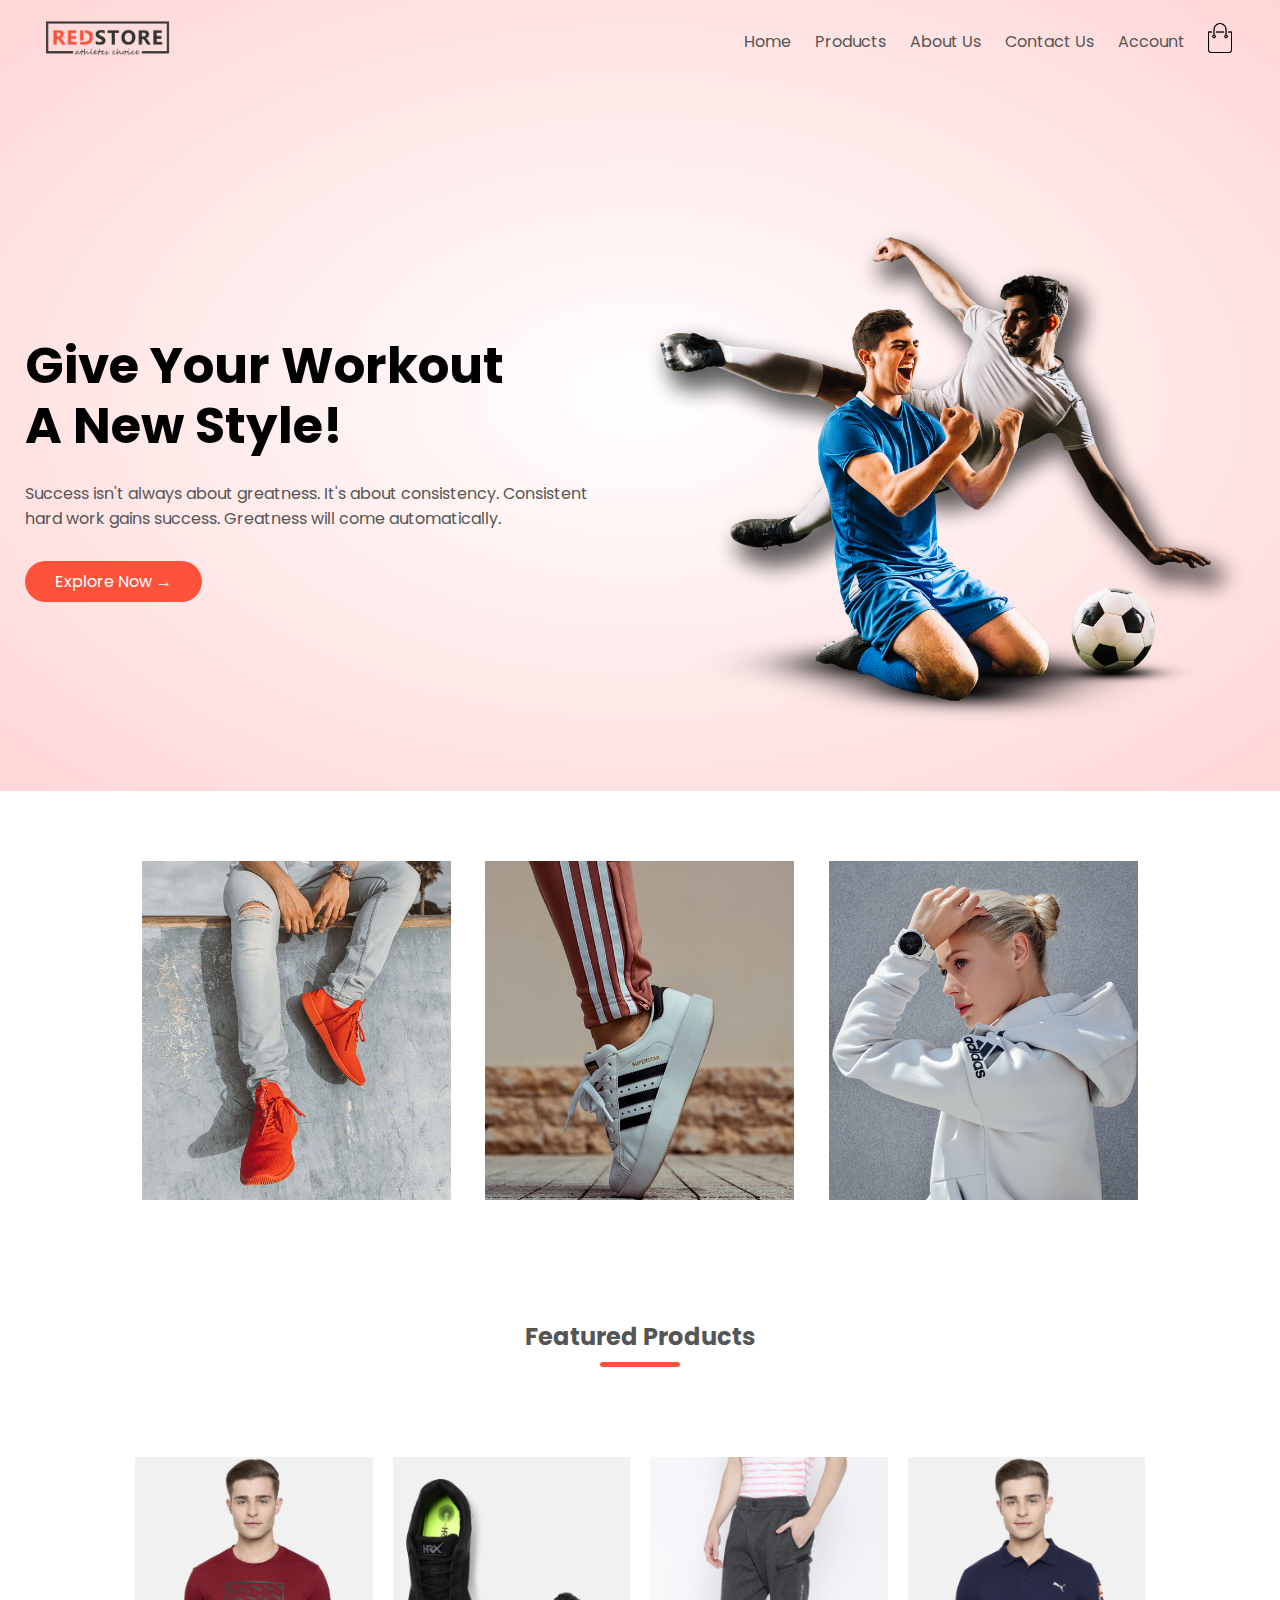
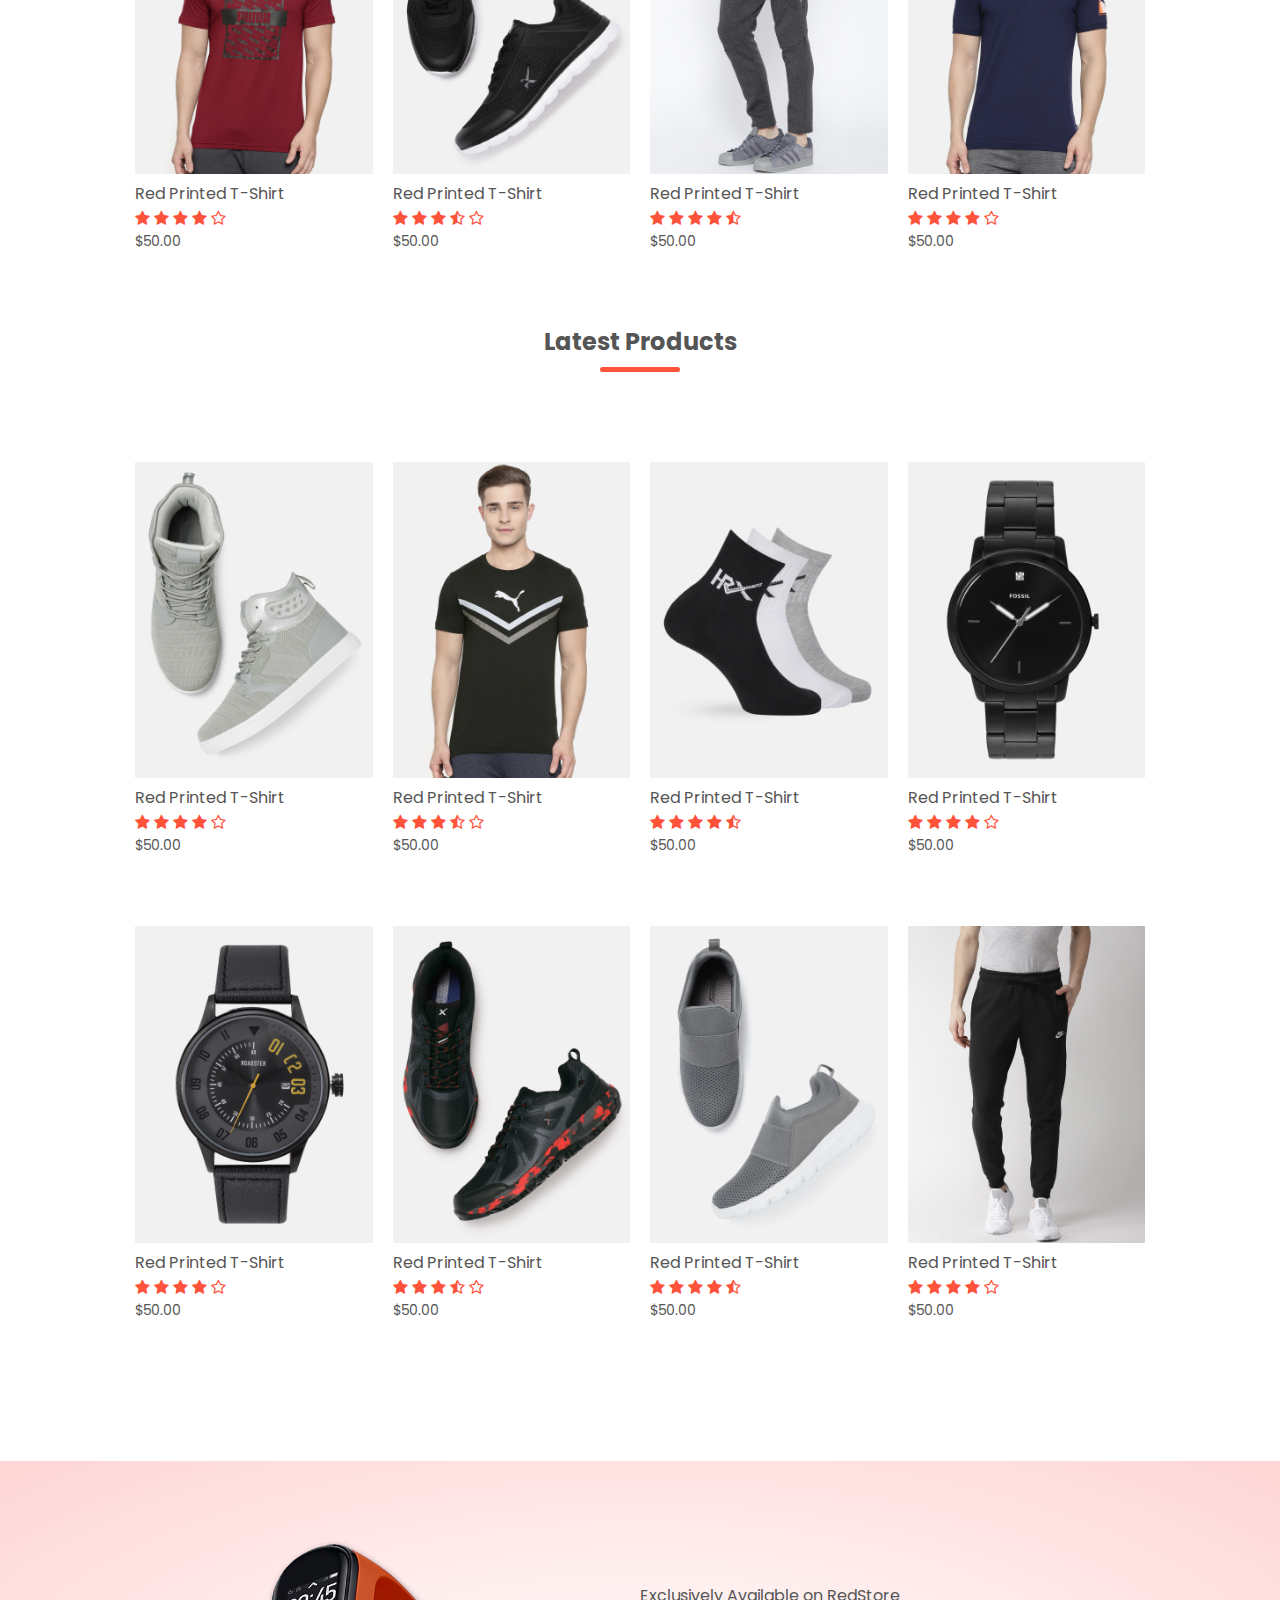
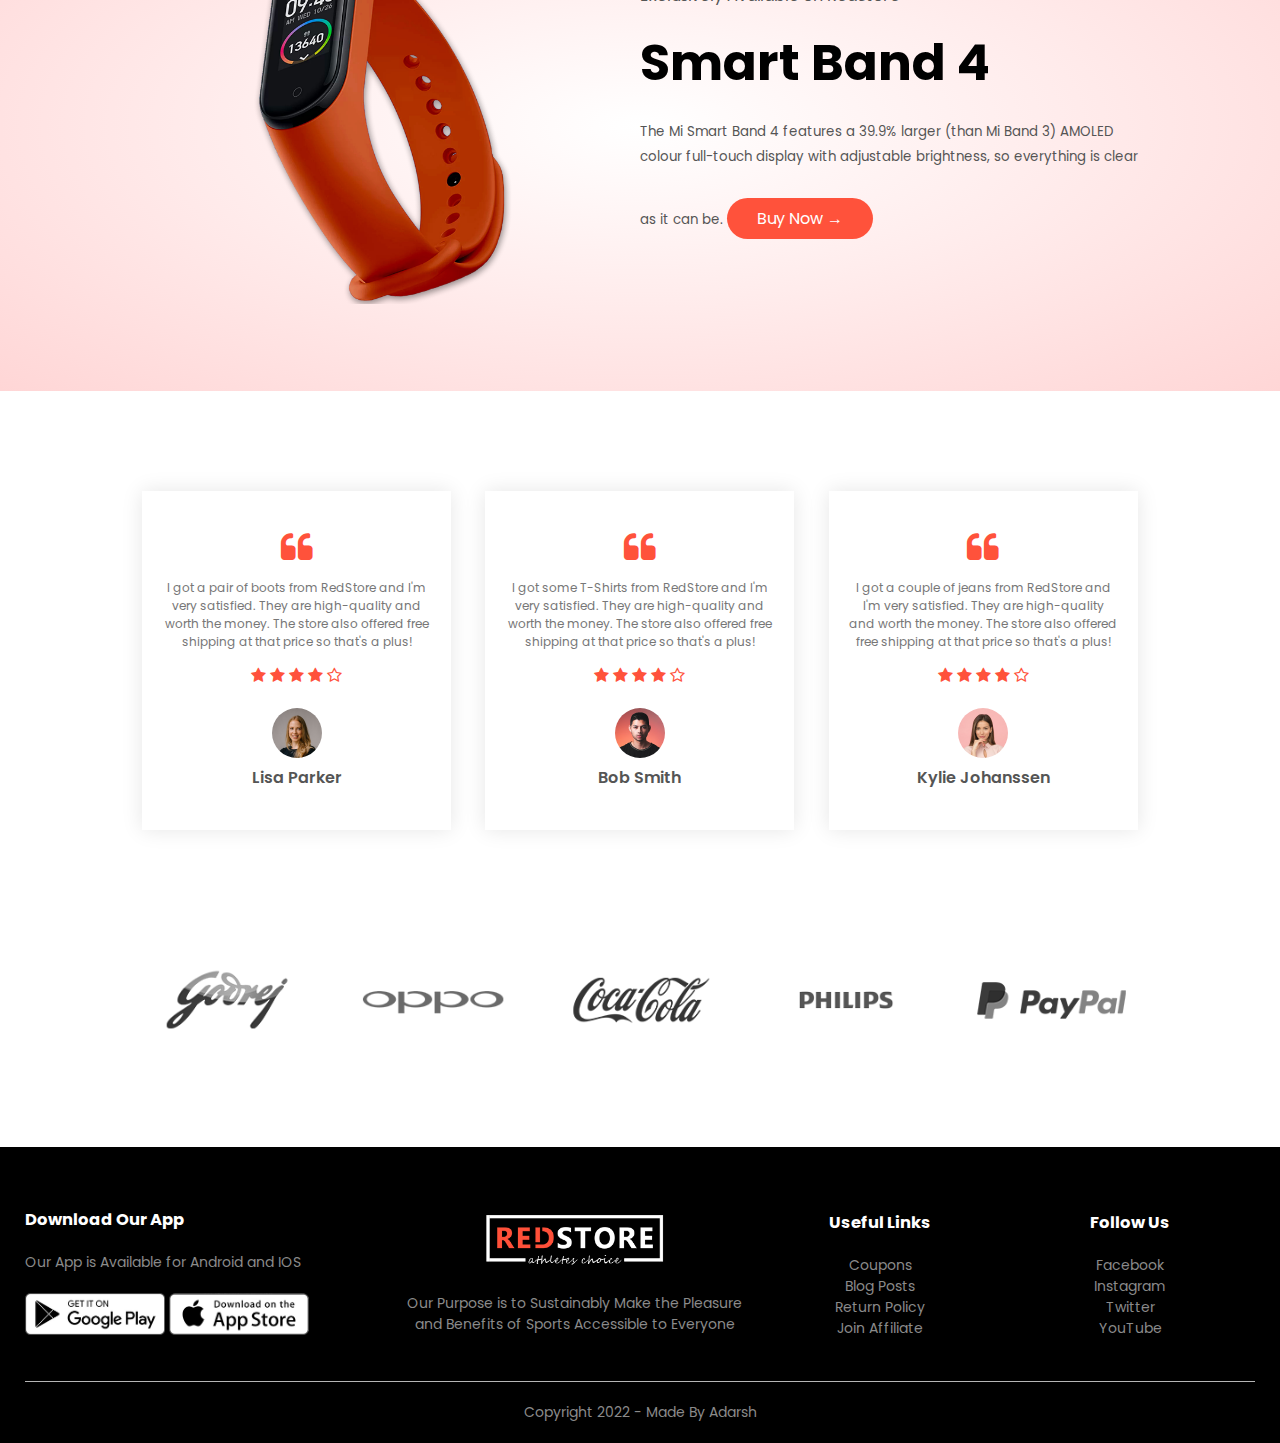
<file: index.html>
<!DOCTYPE html>
<html lang="en">

<head>
    <meta charset="UTF-8">
    <meta http-equiv="X-UA-Compatible" content="IE=edge">
    <meta name="viewport" content="width=device-width, initial-scale=1.0">
    <title>E-Commerce Website</title>
    <link rel="stylesheet" href="style.css">
    <link rel="stylesheet" href="https://fonts.googleapis.com/css2?family=Poppins:wght@300;400;500;600;700&display=swap">
    <link rel="stylesheet" href="https://stackpath.bootstrapcdn.com/font-awesome/4.7.0/css/font-awesome.min.css">
</head>

<body>
    <div class="header">
        <div class="container">
            <div class="navbar">
                <div class="logo">
                    <a href="index.html"><img src="images/logo.png" width="125px"></a>
                </div>
                <nav>
                    <ul id="MenuItems">
                        <li><a href="index.html">Home</a></li>
                        <li><a href="products.html">Products</a></li>
                        <li><a href="">About Us</a></li>
                        <li><a href="">Contact Us</a></li>
                        <li><a href="account.html">Account</a></li>
                    </ul>
                </nav>
                <a href="cart.html"><img src="images/cart.png" width="30px" height="30px"></a>
                <img src="images/menu.png" class="menu-icon" onclick="menutoggle()">
            </div>

            <div class="row">
                <div class="col-2">
                    <h1>Give Your Workout<br>A New Style!</h1>
                    <p>Success isn't always about greatness. It's about consistency. Consistent<br>hard work gains success. Greatness will come automatically.</p>
                    <a href="" class="btn">Explore Now &#8594;</a>
                </div>
                <div class="col-2">
                    <img src="images/image1.png">
                </div>
            </div>
        </div>
    </div>

    <div class="categories">
        <div class="small-container">
            <div class="row">
                <div class="col-3">
                    <img src="images/category-1.jpg">
                </div>
                <div class="col-3">
                    <img src="images/category-2.jpg">
                </div>
                <div class="col-3">
                    <img src="images/category-3.jpg">
                </div>
            </div>
        </div>
    </div>

    <div class="small-container">
        <h2 class="title">Featured Products</h2>
        <div class="row">
            <div class="col-4">
                <a href="product-details.html"><img src="images/product-1.jpg"></a>
                <a href="product-details.html">
                    <h4>Red Printed T-Shirt</h4>
                </a>
                <div class="rating">
                    <i class="fa fa-star"></i>
                    <i class="fa fa-star"></i>
                    <i class="fa fa-star"></i>
                    <i class="fa fa-star"></i>
                    <i class="fa fa-star-o"></i>
                </div>
                <p>$50.00</p>
            </div>

            <div class="col-4">
                <img src="images/product-2.jpg">
                <h4>Red Printed T-Shirt</h4>
                <div class="rating">
                    <i class="fa fa-star"></i>
                    <i class="fa fa-star"></i>
                    <i class="fa fa-star"></i>
                    <i class="fa fa-star-half-o"></i>
                    <i class="fa fa-star-o"></i>
                </div>
                <p>$50.00</p>
            </div>

            <div class="col-4">
                <img src="images/product-3.jpg">
                <h4>Red Printed T-Shirt</h4>
                <div class="rating">
                    <i class="fa fa-star"></i>
                    <i class="fa fa-star"></i>
                    <i class="fa fa-star"></i>
                    <i class="fa fa-star"></i>
                    <i class="fa fa-star-half-o"></i>
                </div>
                <p>$50.00</p>
            </div>

            <div class="col-4">
                <img src="images/product-4.jpg">
                <h4>Red Printed T-Shirt</h4>
                <div class="rating">
                    <i class="fa fa-star"></i>
                    <i class="fa fa-star"></i>
                    <i class="fa fa-star"></i>
                    <i class="fa fa-star"></i>
                    <i class="fa fa-star-o"></i>
                </div>
                <p>$50.00</p>
            </div>
        </div>

        <h2 class="title">Latest Products</h2>
        <div class="row">
            <div class="col-4">
                <img src="images/product-5.jpg">
                <h4>Red Printed T-Shirt</h4>
                <div class="rating">
                    <i class="fa fa-star"></i>
                    <i class="fa fa-star"></i>
                    <i class="fa fa-star"></i>
                    <i class="fa fa-star"></i>
                    <i class="fa fa-star-o"></i>
                </div>
                <p>$50.00</p>
            </div>

            <div class="col-4">
                <img src="images/product-6.jpg">
                <h4>Red Printed T-Shirt</h4>
                <div class="rating">
                    <i class="fa fa-star"></i>
                    <i class="fa fa-star"></i>
                    <i class="fa fa-star"></i>
                    <i class="fa fa-star-half-o"></i>
                    <i class="fa fa-star-o"></i>
                </div>
                <p>$50.00</p>
            </div>

            <div class="col-4">
                <img src="images/product-7.jpg">
                <h4>Red Printed T-Shirt</h4>
                <div class="rating">
                    <i class="fa fa-star"></i>
                    <i class="fa fa-star"></i>
                    <i class="fa fa-star"></i>
                    <i class="fa fa-star"></i>
                    <i class="fa fa-star-half-o"></i>
                </div>
                <p>$50.00</p>
            </div>

            <div class="col-4">
                <img src="images/product-8.jpg">
                <h4>Red Printed T-Shirt</h4>
                <div class="rating">
                    <i class="fa fa-star"></i>
                    <i class="fa fa-star"></i>
                    <i class="fa fa-star"></i>
                    <i class="fa fa-star"></i>
                    <i class="fa fa-star-o"></i>
                </div>
                <p>$50.00</p>
            </div>
        </div>

        <div class="row">
            <div class="col-4">
                <img src="images/product-9.jpg">
                <h4>Red Printed T-Shirt</h4>
                <div class="rating">
                    <i class="fa fa-star"></i>
                    <i class="fa fa-star"></i>
                    <i class="fa fa-star"></i>
                    <i class="fa fa-star"></i>
                    <i class="fa fa-star-o"></i>
                </div>
                <p>$50.00</p>
            </div>

            <div class="col-4">
                <img src="images/product-10.jpg">
                <h4>Red Printed T-Shirt</h4>
                <div class="rating">
                    <i class="fa fa-star"></i>
                    <i class="fa fa-star"></i>
                    <i class="fa fa-star"></i>
                    <i class="fa fa-star-half-o"></i>
                    <i class="fa fa-star-o"></i>
                </div>
                <p>$50.00</p>
            </div>

            <div class="col-4">
                <img src="images/product-11.jpg">
                <h4>Red Printed T-Shirt</h4>
                <div class="rating">
                    <i class="fa fa-star"></i>
                    <i class="fa fa-star"></i>
                    <i class="fa fa-star"></i>
                    <i class="fa fa-star"></i>
                    <i class="fa fa-star-half-o"></i>
                </div>
                <p>$50.00</p>
            </div>
            <div class="col-4">
                <img src="images/product-12.jpg">
                <h4>Red Printed T-Shirt</h4>
                <div class="rating">
                    <i class="fa fa-star"></i>
                    <i class="fa fa-star"></i>
                    <i class="fa fa-star"></i>
                    <i class="fa fa-star"></i>
                    <i class="fa fa-star-o"></i>
                </div>
                <p>$50.00</p>
            </div>
        </div>
    </div>

    <div class="offer">
        <div class="small-container">
            <div class="row">
                <div class="col-2">
                    <img src="images/exclusive.png" class="offer-img">
                </div>
                <div class="col-2">
                    <p>Exclusively Available on RedStore</p>
                    <h1>Smart Band 4</h1>
                    <small>The Mi Smart Band 4 features a 39.9% larger (than Mi Band 3) AMOLED colour full-touch display with adjustable brightness, so everything is clear as it can be.</small>
                    <a href="" class="btn">Buy Now &#8594;</a>
                </div>
            </div>
        </div>
    </div>

    <div class="testimonial">
        <div class="small-container">
            <div class="row">
                <div class="col-3">
                    <i class="fa fa-quote-left"></i>
                    <p>I got a pair of boots from RedStore and I'm very satisfied. They are high-quality and worth the money. The store also offered free shipping at that price so that's a plus!</p>
                    <div class="rating">
                        <i class="fa fa-star"></i>
                        <i class="fa fa-star"></i>
                        <i class="fa fa-star"></i>
                        <i class="fa fa-star"></i>
                        <i class="fa fa-star-o"></i>
                    </div>
                    <img src="images/user-1.png">
                    <h3>Lisa Parker</h3>
                </div>

                <div class="col-3">
                    <i class="fa fa-quote-left"></i>
                    <p>I got some T-Shirts from RedStore and I'm very satisfied. They are high-quality and worth the money. The store also offered free shipping at that price so that's a plus!</p>
                    <div class="rating">
                        <i class="fa fa-star"></i>
                        <i class="fa fa-star"></i>
                        <i class="fa fa-star"></i>
                        <i class="fa fa-star"></i>
                        <i class="fa fa-star-o"></i>
                    </div>
                    <img src="images/user-2.png">
                    <h3>Bob Smith</h3>
                </div>

                <div class="col-3">
                    <i class="fa fa-quote-left"></i>
                    <p>I got a couple of jeans from RedStore and I'm very satisfied. They are high-quality and worth the money. The store also offered free shipping at that price so that's a plus!</p>
                    <div class="rating">
                        <i class="fa fa-star"></i>
                        <i class="fa fa-star"></i>
                        <i class="fa fa-star"></i>
                        <i class="fa fa-star"></i>
                        <i class="fa fa-star-o"></i>
                    </div>
                    <img src="images/user-3.png">
                    <h3>Kylie Johanssen</h3>
                </div>
            </div>
        </div>
    </div>

    <div class="brands">
        <div class="small-container">
            <div class="row">
                <div class="col-5">
                    <img src="images/logo-godrej.png">
                </div>
                <div class="col-5">
                    <img src="images/logo-oppo.png">
                </div>
                <div class="col-5">
                    <img src="images/logo-coca-cola.png">
                </div>
                <div class="col-5">
                    <img src="images/logo-philips.png">
                </div>
                <div class="col-5">
                    <img src="images/logo-paypal.png">
                </div>
            </div>
        </div>
    </div>

    <div class="footer">
        <div class="container">
            <div class="row">
                <div class="footer-col-1">
                    <h3>Download Our App</h3>
                    <p>Our App is Available for Android and IOS</p>
                    <div class="app-logo">
                        <img src="images/play-store.png">
                        <img src="images/app-store.png">
                    </div>
                </div>
                <div class="footer-col-2">
                    <img src="images/logo-white.png">
                    <p>Our Purpose is to Sustainably Make the Pleasure and Benefits of Sports Accessible to Everyone</p>
                </div>
                <div class="footer-col-3">
                    <h3>Useful Links</h3>
                    <ul>
                        <li>Coupons</li>
                        <li>Blog Posts</li>
                        <li>Return Policy</li>
                        <li>Join Affiliate</li>
                    </ul>
                </div>
                <div class="footer-col-4">
                    <h3>Follow Us</h3>
                    <ul>
                        <li>Facebook</li>
                        <li>Instagram</li>
                        <li>Twitter</li>
                        <li>YouTube</li>
                    </ul>
                </div>
            </div>
            <hr>
            <p class="copyright">Copyright 2022 - Made By Adarsh</p>
        </div>
    </div>

    <script>
        var MenuItems = document.getElementById("MenuItems");

        MenuItems.style.maxHeight = "0px";

        function menutoggle() {
            if (MenuItems.style.maxHeight == "0px") {
                MenuItems.style.maxHeight = "200px";
            } else {
                MenuItems.style.maxHeight = "0px";
            }
        }
    </script>
</body>

</html>
</file>
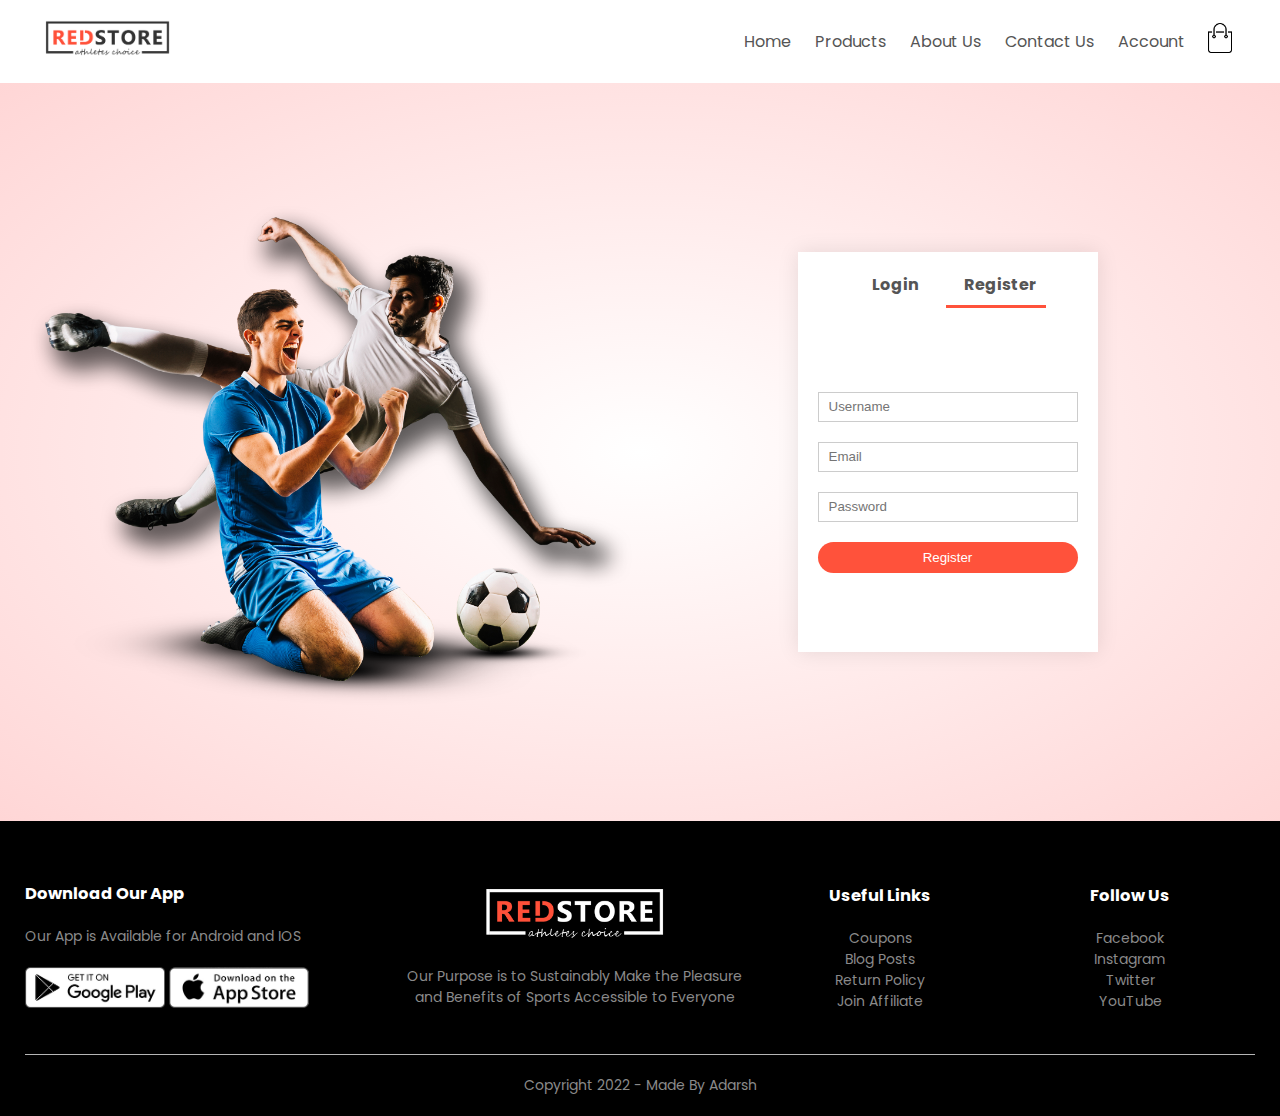
<file: account.html>
<!DOCTYPE html>
<html lang="en">

<head>
    <meta charset="UTF-8">
    <meta http-equiv="X-UA-Compatible" content="IE=edge">
    <meta name="viewport" content="width=device-width, initial-scale=1.0">
    <title>All Products - E-Commerce Website</title>
    <link rel="stylesheet" href="style.css">
    <link rel="stylesheet" href="https://fonts.googleapis.com/css2?family=Poppins:wght@300;400;500;600;700&display=swap">
    <link rel="stylesheet" href="https://stackpath.bootstrapcdn.com/font-awesome/4.7.0/css/font-awesome.min.css">
</head>

<body>
    <div class="container">
        <div class="navbar">
            <div class="logo">
                <a href="index.html"><img src="images/logo.png" width="125px"></a>
            </div>
            <nav>
                <ul id="MenuItems">
                    <li><a href="index.html">Home</a></li>
                    <li><a href="products.html">Products</a></li>
                    <li><a href="">About Us</a></li>
                    <li><a href="">Contact Us</a></li>
                    <li><a href="account.html">Account</a></li>
                </ul>
            </nav>
            <a href="cart.html"><img src="images/cart.png" width="30px" height="30px"></a>
            <img src="images/menu.png" class="menu-icon" onclick="menutoggle()">
        </div>
    </div>

    <div class="account-page">
        <div class="container">
            <div class="row">
                <div class="col-2">
                    <img src="images/image1.png" width="100%">
                </div>
                <div class="col-2">
                    <div class="form-container">
                        <div class="form-btn">
                            <span onclick="login()">Login</span>
                            <span onclick="register()">Register</span>
                            <hr id="Indicator">
                        </div>

                        <form id="LoginForm">
                            <input type="text" placeholder="Username">
                            <input type="password" placeholder="Password">
                            <button type="submit" class="btn">Login</button>
                            <a href="">Forgot Password</a>
                        </form>

                        <form id="RegForm">
                            <input type="text" placeholder="Username">
                            <input type="email" placeholder="Email">
                            <input type="password" placeholder="Password">
                            <button type="submit" class="btn">Register</button>
                        </form>
                    </div>
                </div>
            </div>
        </div>
    </div>

    <div class="footer">
        <div class="container">
            <div class="row">
                <div class="footer-col-1">
                    <h3>Download Our App</h3>
                    <p>Our App is Available for Android and IOS</p>
                    <div class="app-logo">
                        <img src="images/play-store.png">
                        <img src="images/app-store.png">
                    </div>
                </div>
                <div class="footer-col-2">
                    <img src="images/logo-white.png">
                    <p>Our Purpose is to Sustainably Make the Pleasure and Benefits of Sports Accessible to Everyone</p>
                </div>
                <div class="footer-col-3">
                    <h3>Useful Links</h3>
                    <ul>
                        <li>Coupons</li>
                        <li>Blog Posts</li>
                        <li>Return Policy</li>
                        <li>Join Affiliate</li>
                    </ul>
                </div>
                <div class="footer-col-4">
                    <h3>Follow Us</h3>
                    <ul>
                        <li>Facebook</li>
                        <li>Instagram</li>
                        <li>Twitter</li>
                        <li>YouTube</li>
                    </ul>
                </div>
            </div>
            <hr>
            <p class="copyright">Copyright 2022 - Made By Adarsh</p>
        </div>
    </div>

    <script>
        var MenuItems = document.getElementById("MenuItems");

        MenuItems.style.maxHeight = "0px";

        function menutoggle() {
            if (MenuItems.style.maxHeight == "0px") {
                MenuItems.style.maxHeight = "200px";
            } else {
                MenuItems.style.maxHeight = "0px";
            }
        }
    </script>

    <script>
        var LoginForm = document.getElementById("LoginForm");
        var RegForm = document.getElementById("RegForm");
        var Indicator = document.getElementById("Indicator");

        function register() {
            RegForm.style.transform = "translateX(0px)";
            LoginForm.style.transform = "translateX(0px)";
            Indicator.style.transform = "translateX(100px)";
        }

        function login() {
            RegForm.style.transform = "translateX(300px)";
            LoginForm.style.transform = "translateX(300px)";
            Indicator.style.transform = "translateX(0px)";
        }
    </script>
</body>

</html>
</file>
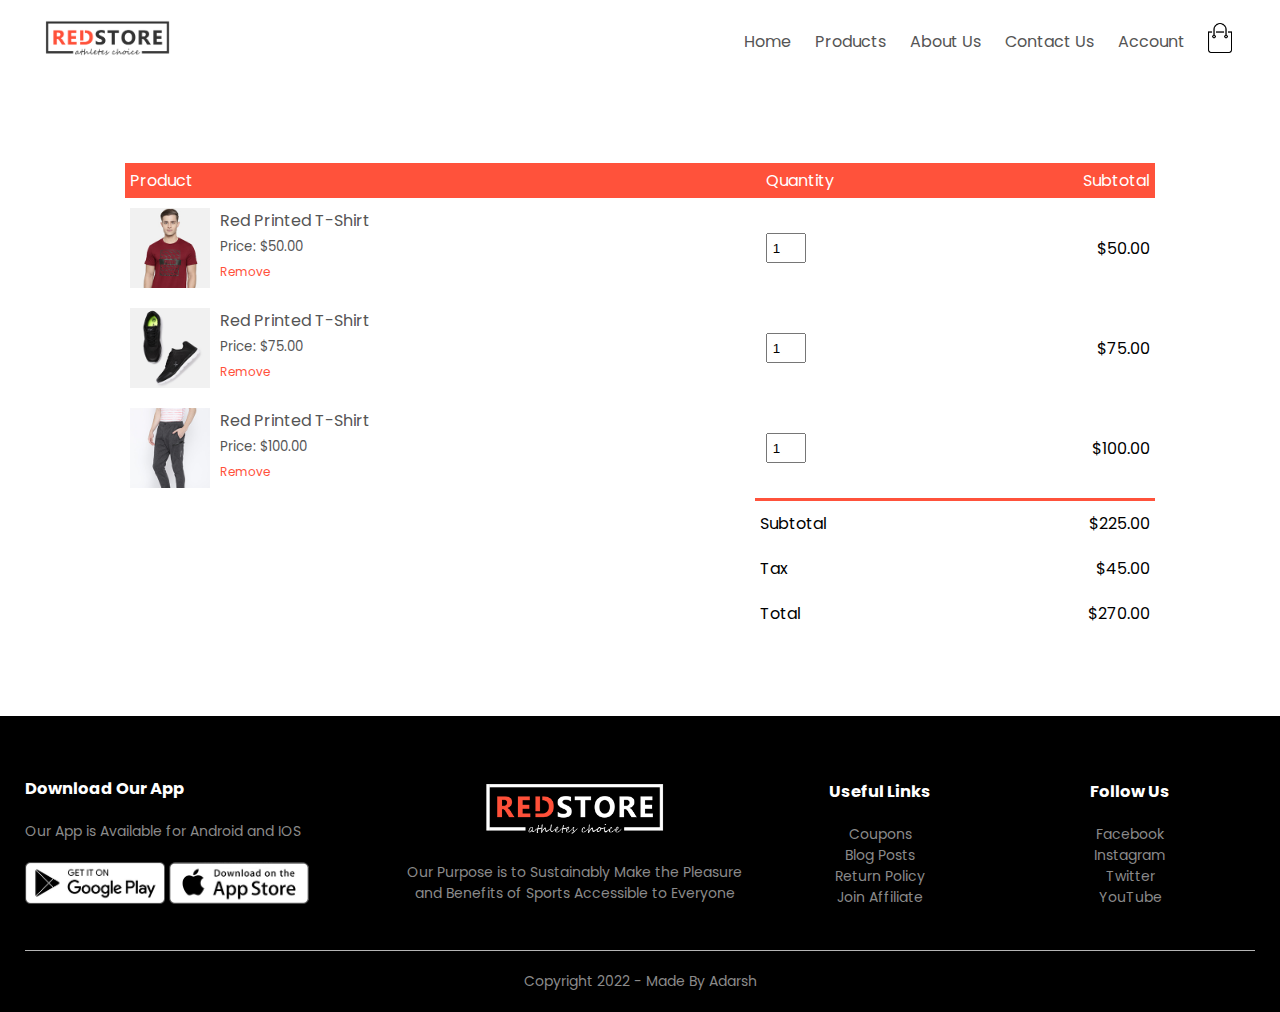
<file: cart.html>
<!DOCTYPE html>
<html lang="en">

<head>
    <meta charset="UTF-8">
    <meta http-equiv="X-UA-Compatible" content="IE=edge">
    <meta name="viewport" content="width=device-width, initial-scale=1.0">
    <title>All Products - E-Commerce Website</title>
    <link rel="stylesheet" href="style.css">
    <link rel="stylesheet" href="https://fonts.googleapis.com/css2?family=Poppins:wght@300;400;500;600;700&display=swap">
    <link rel="stylesheet" href="https://stackpath.bootstrapcdn.com/font-awesome/4.7.0/css/font-awesome.min.css">
</head>

<body>
    <div class="container">
        <div class="navbar">
            <div class="logo">
                <a href="index.html"><img src="images/logo.png" width="125px"></a>
            </div>
            <nav>
                <ul id="MenuItems">
                    <li><a href="index.html">Home</a></li>
                    <li><a href="products.html">Products</a></li>
                    <li><a href="">About Us</a></li>
                    <li><a href="">Contact Us</a></li>
                    <li><a href="account.html">Account</a></li>
                </ul>
            </nav>
            <a href="cart.html"><img src="images/cart.png" width="30px" height="30px"></a>
            <img src="images/menu.png" class="menu-icon" onclick="menutoggle()">
        </div>
    </div>

    <div class="small-container cart-page">
        <table>
            <tr>
                <th>Product</th>
                <th>Quantity</th>
                <th>Subtotal</th>
            </tr>
            <tr>
                <td>
                    <div class="cart-info">
                        <img src="images/buy-1.jpg">
                        <div>
                            <p>Red Printed T-Shirt</p>
                            <small>Price: $50.00</small>
                            <br>
                            <a href="">Remove</a>
                        </div>
                    </div>
                </td>
                <td>
                    <input type="number" value="1">
                </td>
                <td>$50.00</td>
            </tr>

            <tr>
                <td>
                    <div class="cart-info">
                        <img src="images/buy-2.jpg">
                        <div>
                            <p>Red Printed T-Shirt</p>
                            <small>Price: $75.00</small>
                            <br>
                            <a href="">Remove</a>
                        </div>
                    </div>
                </td>
                <td>
                    <input type="number" value="1">
                </td>
                <td>$75.00</td>
            </tr>

            <tr>
                <td>
                    <div class="cart-info">
                        <img src="images/buy-3.jpg">
                        <div>
                            <p>Red Printed T-Shirt</p>
                            <small>Price: $100.00</small>
                            <br>
                            <a href="">Remove</a>
                        </div>
                    </div>
                </td>
                <td>
                    <input type="number" value="1">
                </td>
                <td>$100.00</td>
            </tr>
        </table>

        <div class="total-price">
            <table>
                <tr>
                    <td>Subtotal</td>
                    <td>$225.00</td>
                </tr>
                <tr>
                    <td>Tax</td>
                    <td>$45.00</td>
                </tr>
                <tr>
                    <td>Total</td>
                    <td>$270.00</td>
                </tr>
            </table>
        </div>
    </div>

    <div class="footer">
        <div class="container">
            <div class="row">
                <div class="footer-col-1">
                    <h3>Download Our App</h3>
                    <p>Our App is Available for Android and IOS</p>
                    <div class="app-logo">
                        <img src="images/play-store.png">
                        <img src="images/app-store.png">
                    </div>
                </div>
                <div class="footer-col-2">
                    <img src="images/logo-white.png">
                    <p>Our Purpose is to Sustainably Make the Pleasure and Benefits of Sports Accessible to Everyone</p>
                </div>
                <div class="footer-col-3">
                    <h3>Useful Links</h3>
                    <ul>
                        <li>Coupons</li>
                        <li>Blog Posts</li>
                        <li>Return Policy</li>
                        <li>Join Affiliate</li>
                    </ul>
                </div>
                <div class="footer-col-4">
                    <h3>Follow Us</h3>
                    <ul>
                        <li>Facebook</li>
                        <li>Instagram</li>
                        <li>Twitter</li>
                        <li>YouTube</li>
                    </ul>
                </div>
            </div>
            <hr>
            <p class="copyright">Copyright 2022 - Made By Adarsh</p>
        </div>
    </div>

    <script>
        var MenuItems = document.getElementById("MenuItems");

        MenuItems.style.maxHeight = "0px";

        function menutoggle() {
            if (MenuItems.style.maxHeight == "0px") {
                MenuItems.style.maxHeight = "200px";
            } else {
                MenuItems.style.maxHeight = "0px";
            }
        }
    </script>
</body>

</html>
</file>
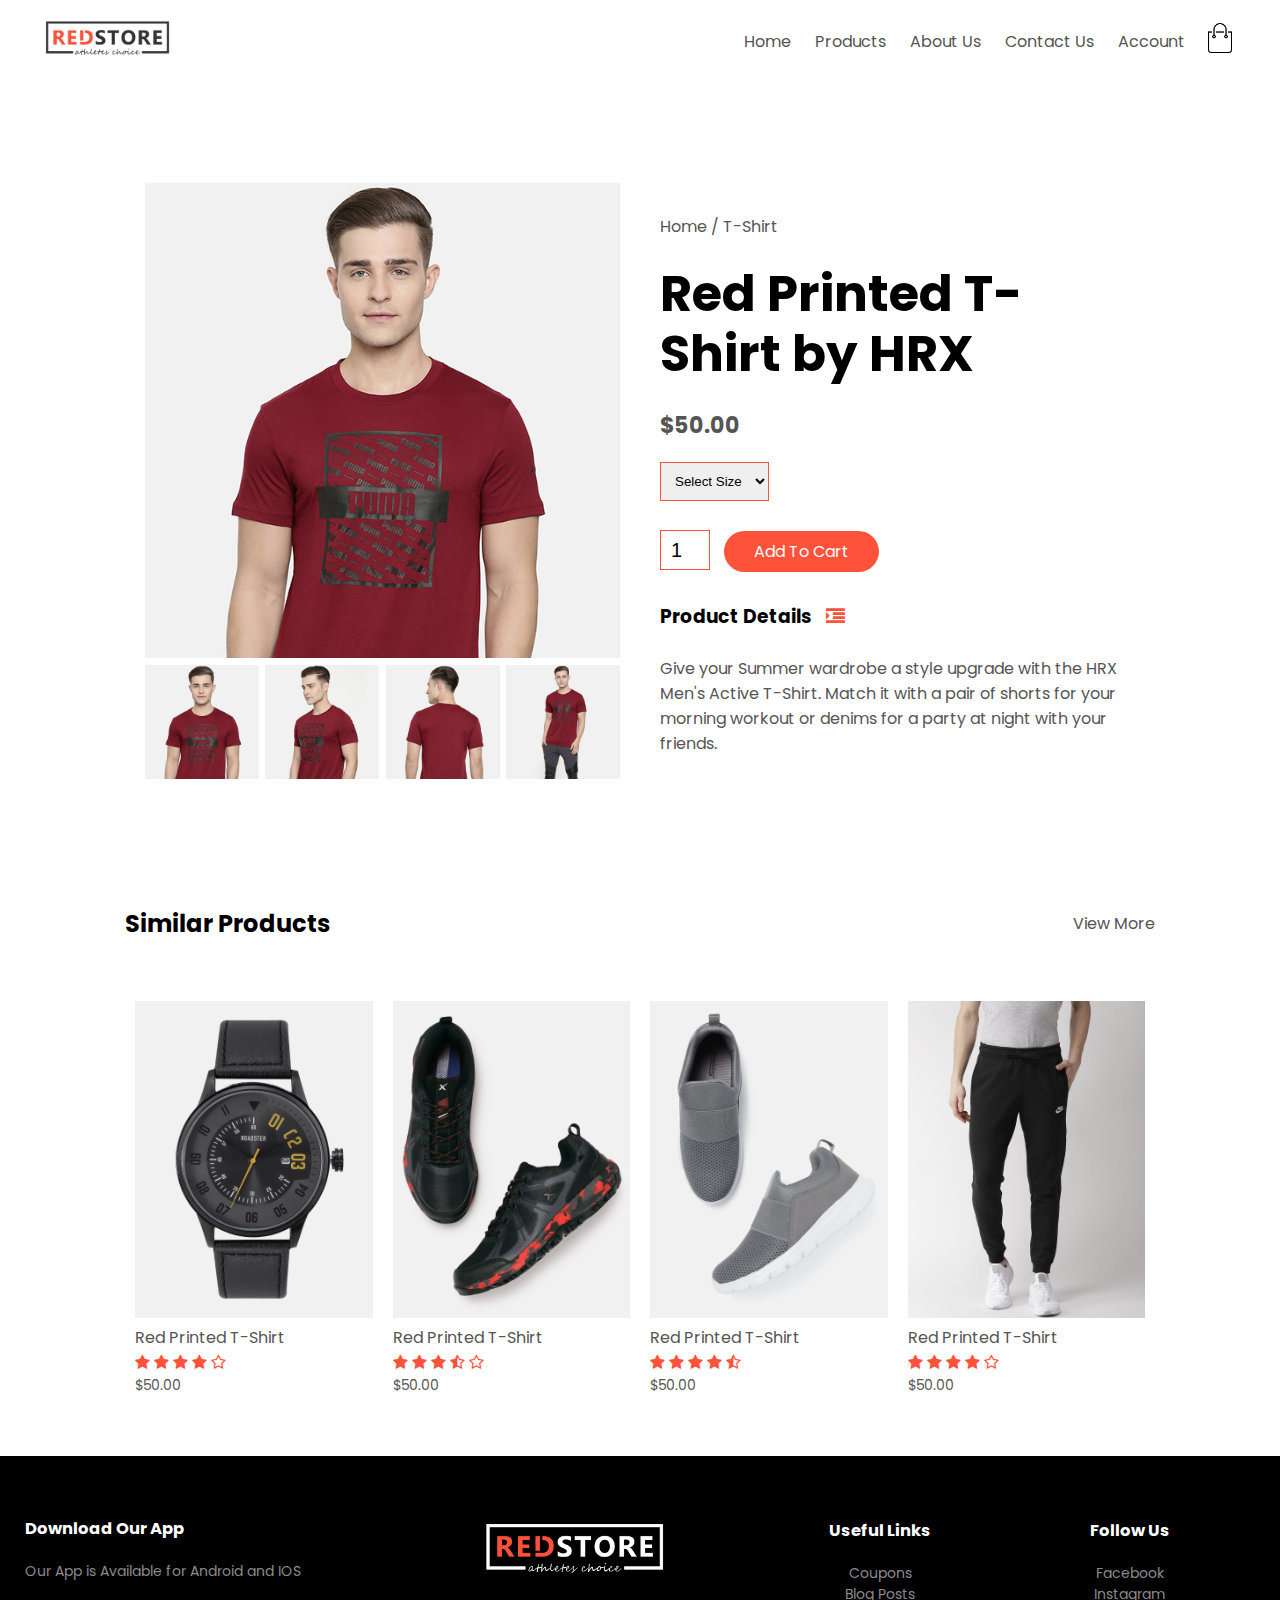
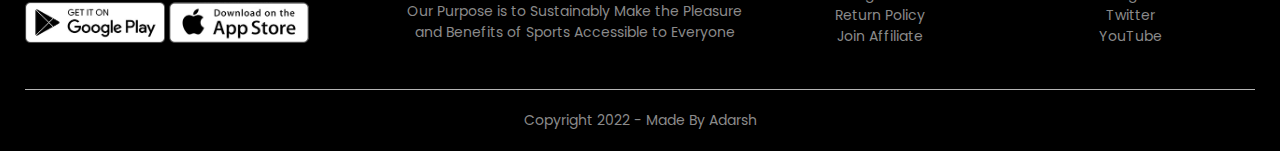
<file: product-details.html>
<!DOCTYPE html>
<html lang="en">

<head>
    <meta charset="UTF-8">
    <meta http-equiv="X-UA-Compatible" content="IE=edge">
    <meta name="viewport" content="width=device-width, initial-scale=1.0">
    <title>All Products - E-Commerce Website</title>
    <link rel="stylesheet" href="style.css">
    <link rel="stylesheet" href="https://fonts.googleapis.com/css2?family=Poppins:wght@300;400;500;600;700&display=swap">
    <link rel="stylesheet" href="https://stackpath.bootstrapcdn.com/font-awesome/4.7.0/css/font-awesome.min.css">
</head>

<body>
    <div class="container">
        <div class="navbar">
            <div class="logo">
                <a href="index.html"><img src="images/logo.png" width="125px"></a>
            </div>
            <nav>
                <ul id="MenuItems">
                    <li><a href="index.html">Home</a></li>
                    <li><a href="products.html">Products</a></li>
                    <li><a href="">About Us</a></li>
                    <li><a href="">Contact Us</a></li>
                    <li><a href="account.html">Account</a></li>
                </ul>
            </nav>
            <a href="cart.html"><img src="images/cart.png" width="30px" height="30px"></a>
            <img src="images/menu.png" class="menu-icon" onclick="menutoggle()">
        </div>
    </div>

    <div class="small-container single-product">
        <div class="row">
            <div class="col-2">
                <img src="images/gallery-1.jpg" width="100%" id="ProductImg">
                <div class="small-img-row">
                    <div class="small-img-col">
                        <img src="images/gallery-1.jpg" width="100%" class="small-img">
                    </div>
                    <div class="small-img-col">
                        <img src="images/gallery-2.jpg" width="100%" class="small-img">
                    </div>
                    <div class="small-img-col">
                        <img src="images/gallery-3.jpg" width="100%" class="small-img">
                    </div>
                    <div class="small-img-col">
                        <img src="images/gallery-4.jpg" width="100%" class="small-img">
                    </div>
                </div>
            </div>
            <div class="col-2">
                <p>Home / T-Shirt</p>
                <h1>Red Printed T-Shirt by HRX</h1>
                <h4>$50.00</h4>
                <select>
                    <option>Select Size</option>
                    <option>Small</option>
                    <option>Medium</option>
                    <option>Large</option>
                    <option>XL</option>
                    <option>XXL</option>
                </select>
                <input type="number" value="1">
                <a href="" class="btn">Add To Cart</a>
                <h3>Product Details <i class="fa fa-indent"></i></h3>
                <br>
                <p>Give your Summer wardrobe a style upgrade with the HRX Men's Active T-Shirt. Match it with a pair of shorts for your morning workout or denims for a party at night with your friends.</p>
            </div>
        </div>
    </div>

    <div class="small-container">
        <div class="row row-2">
            <h2>Similar Products</h2>
            <p>View More</p>
        </div>
    </div>

    <div class="small-container">
        <div class="row">
            <div class="col-4">
                <img src="images/product-9.jpg">
                <h4>Red Printed T-Shirt</h4>
                <div class="rating">
                    <i class="fa fa-star"></i>
                    <i class="fa fa-star"></i>
                    <i class="fa fa-star"></i>
                    <i class="fa fa-star"></i>
                    <i class="fa fa-star-o"></i>
                </div>
                <p>$50.00</p>
            </div>

            <div class="col-4">
                <img src="images/product-10.jpg">
                <h4>Red Printed T-Shirt</h4>
                <div class="rating">
                    <i class="fa fa-star"></i>
                    <i class="fa fa-star"></i>
                    <i class="fa fa-star"></i>
                    <i class="fa fa-star-half-o"></i>
                    <i class="fa fa-star-o"></i>
                </div>
                <p>$50.00</p>
            </div>

            <div class="col-4">
                <img src="images/product-11.jpg">
                <h4>Red Printed T-Shirt</h4>
                <div class="rating">
                    <i class="fa fa-star"></i>
                    <i class="fa fa-star"></i>
                    <i class="fa fa-star"></i>
                    <i class="fa fa-star"></i>
                    <i class="fa fa-star-half-o"></i>
                </div>
                <p>$50.00</p>
            </div>
            <div class="col-4">
                <img src="images/product-12.jpg">
                <h4>Red Printed T-Shirt</h4>
                <div class="rating">
                    <i class="fa fa-star"></i>
                    <i class="fa fa-star"></i>
                    <i class="fa fa-star"></i>
                    <i class="fa fa-star"></i>
                    <i class="fa fa-star-o"></i>
                </div>
                <p>$50.00</p>
            </div>
        </div>
    </div>

    <div class="footer">
        <div class="container">
            <div class="row">
                <div class="footer-col-1">
                    <h3>Download Our App</h3>
                    <p>Our App is Available for Android and IOS</p>
                    <div class="app-logo">
                        <img src="images/play-store.png">
                        <img src="images/app-store.png">
                    </div>
                </div>
                <div class="footer-col-2">
                    <img src="images/logo-white.png">
                    <p>Our Purpose is to Sustainably Make the Pleasure and Benefits of Sports Accessible to Everyone</p>
                </div>
                <div class="footer-col-3">
                    <h3>Useful Links</h3>
                    <ul>
                        <li>Coupons</li>
                        <li>Blog Posts</li>
                        <li>Return Policy</li>
                        <li>Join Affiliate</li>
                    </ul>
                </div>
                <div class="footer-col-4">
                    <h3>Follow Us</h3>
                    <ul>
                        <li>Facebook</li>
                        <li>Instagram</li>
                        <li>Twitter</li>
                        <li>YouTube</li>
                    </ul>
                </div>
            </div>
            <hr>
            <p class="copyright">Copyright 2022 - Made By Adarsh</p>
        </div>
    </div>

    <script>
        var MenuItems = document.getElementById("MenuItems");

        MenuItems.style.maxHeight = "0px";

        function menutoggle() {
            if (MenuItems.style.maxHeight == "0px") {
                MenuItems.style.maxHeight = "200px";
            } else {
                MenuItems.style.maxHeight = "0px";
            }
        }
    </script>

    <script>
        var ProductImg = document.getElementById("ProductImg");
        var SmallImg = document.getElementsByClassName("small-img");

        SmallImg[0].onclick = function() {
            ProductImg.src = SmallImg[0].src;
        }
        SmallImg[1].onclick = function() {
            ProductImg.src = SmallImg[1].src;
        }
        SmallImg[2].onclick = function() {
            ProductImg.src = SmallImg[2].src;
        }
        SmallImg[3].onclick = function() {
            ProductImg.src = SmallImg[3].src;
        }
    </script>
</body>

</html>
</file>
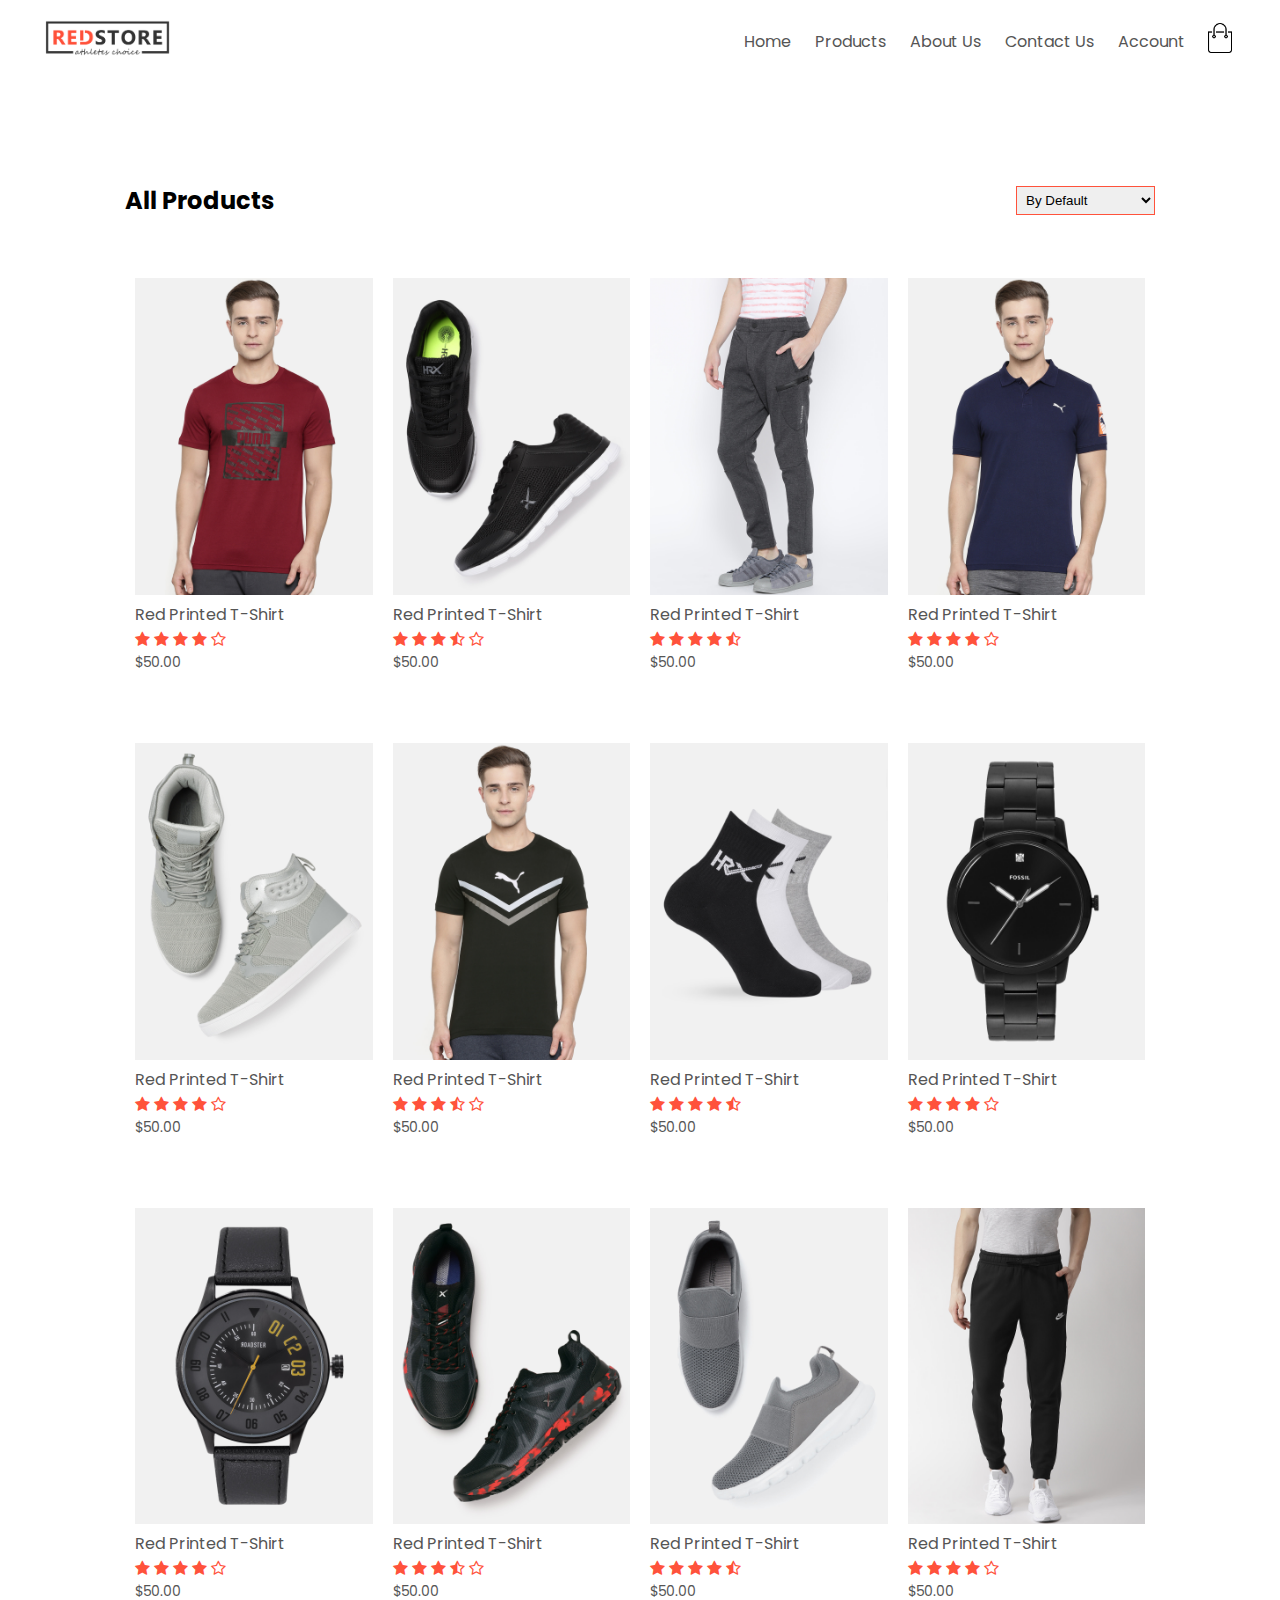
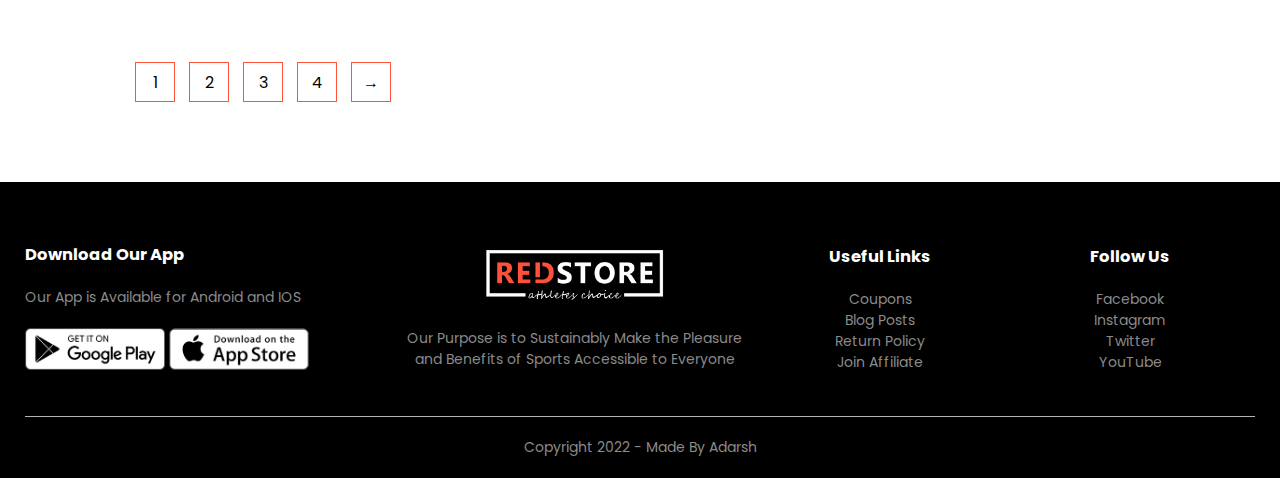
<file: products.html>
<!DOCTYPE html>
<html lang="en">

<head>
    <meta charset="UTF-8">
    <meta http-equiv="X-UA-Compatible" content="IE=edge">
    <meta name="viewport" content="width=device-width, initial-scale=1.0">
    <title>All Products - E-Commerce Website</title>
    <link rel="stylesheet" href="style.css">
    <link rel="stylesheet" href="https://fonts.googleapis.com/css2?family=Poppins:wght@300;400;500;600;700&display=swap">
    <link rel="stylesheet" href="https://stackpath.bootstrapcdn.com/font-awesome/4.7.0/css/font-awesome.min.css">
</head>

<body>
    <div class="container">
        <div class="navbar">
            <div class="logo">
                <a href="index.html"><img src="images/logo.png" width="125px"></a>
            </div>
            <nav>
                <ul id="MenuItems">
                    <li><a href="index.html">Home</a></li>
                    <li><a href="products.html">Products</a></li>
                    <li><a href="">About Us</a></li>
                    <li><a href="">Contact Us</a></li>
                    <li><a href="account.html">Account</a></li>
                </ul>
            </nav>
            <a href="cart.html"><img src="images/cart.png" width="30px" height="30px"></a>
            <img src="images/menu.png" class="menu-icon" onclick="menutoggle()">
        </div>
    </div>

    <div class="small-container">

        <div class="row row-2">
            <h2>All Products</h2>
            <select>
                <option>By Default</option>
                <option>Sort By Price</option>
                <option>Sort By Popularity</option>
                <option>Sort By Discount</option>
                <option>Sort By Rating</option>
            </select>
        </div>

        <div class="row">
            <div class="col-4">
                <a href="product-details.html"><img src="images/product-1.jpg"></a>
                <a href="product-details.html">
                    <h4>Red Printed T-Shirt</h4>
                </a>
                <div class="rating">
                    <i class="fa fa-star"></i>
                    <i class="fa fa-star"></i>
                    <i class="fa fa-star"></i>
                    <i class="fa fa-star"></i>
                    <i class="fa fa-star-o"></i>
                </div>
                <p>$50.00</p>
            </div>

            <div class="col-4">
                <img src="images/product-2.jpg">
                <h4>Red Printed T-Shirt</h4>
                <div class="rating">
                    <i class="fa fa-star"></i>
                    <i class="fa fa-star"></i>
                    <i class="fa fa-star"></i>
                    <i class="fa fa-star-half-o"></i>
                    <i class="fa fa-star-o"></i>
                </div>
                <p>$50.00</p>
            </div>

            <div class="col-4">
                <img src="images/product-3.jpg">
                <h4>Red Printed T-Shirt</h4>
                <div class="rating">
                    <i class="fa fa-star"></i>
                    <i class="fa fa-star"></i>
                    <i class="fa fa-star"></i>
                    <i class="fa fa-star"></i>
                    <i class="fa fa-star-half-o"></i>
                </div>
                <p>$50.00</p>
            </div>

            <div class="col-4">
                <img src="images/product-4.jpg">
                <h4>Red Printed T-Shirt</h4>
                <div class="rating">
                    <i class="fa fa-star"></i>
                    <i class="fa fa-star"></i>
                    <i class="fa fa-star"></i>
                    <i class="fa fa-star"></i>
                    <i class="fa fa-star-o"></i>
                </div>
                <p>$50.00</p>
            </div>
        </div>

        <div class="row">
            <div class="col-4">
                <img src="images/product-5.jpg">
                <h4>Red Printed T-Shirt</h4>
                <div class="rating">
                    <i class="fa fa-star"></i>
                    <i class="fa fa-star"></i>
                    <i class="fa fa-star"></i>
                    <i class="fa fa-star"></i>
                    <i class="fa fa-star-o"></i>
                </div>
                <p>$50.00</p>
            </div>

            <div class="col-4">
                <img src="images/product-6.jpg">
                <h4>Red Printed T-Shirt</h4>
                <div class="rating">
                    <i class="fa fa-star"></i>
                    <i class="fa fa-star"></i>
                    <i class="fa fa-star"></i>
                    <i class="fa fa-star-half-o"></i>
                    <i class="fa fa-star-o"></i>
                </div>
                <p>$50.00</p>
            </div>

            <div class="col-4">
                <img src="images/product-7.jpg">
                <h4>Red Printed T-Shirt</h4>
                <div class="rating">
                    <i class="fa fa-star"></i>
                    <i class="fa fa-star"></i>
                    <i class="fa fa-star"></i>
                    <i class="fa fa-star"></i>
                    <i class="fa fa-star-half-o"></i>
                </div>
                <p>$50.00</p>
            </div>

            <div class="col-4">
                <img src="images/product-8.jpg">
                <h4>Red Printed T-Shirt</h4>
                <div class="rating">
                    <i class="fa fa-star"></i>
                    <i class="fa fa-star"></i>
                    <i class="fa fa-star"></i>
                    <i class="fa fa-star"></i>
                    <i class="fa fa-star-o"></i>
                </div>
                <p>$50.00</p>
            </div>
        </div>

        <div class="row">
            <div class="col-4">
                <img src="images/product-9.jpg">
                <h4>Red Printed T-Shirt</h4>
                <div class="rating">
                    <i class="fa fa-star"></i>
                    <i class="fa fa-star"></i>
                    <i class="fa fa-star"></i>
                    <i class="fa fa-star"></i>
                    <i class="fa fa-star-o"></i>
                </div>
                <p>$50.00</p>
            </div>

            <div class="col-4">
                <img src="images/product-10.jpg">
                <h4>Red Printed T-Shirt</h4>
                <div class="rating">
                    <i class="fa fa-star"></i>
                    <i class="fa fa-star"></i>
                    <i class="fa fa-star"></i>
                    <i class="fa fa-star-half-o"></i>
                    <i class="fa fa-star-o"></i>
                </div>
                <p>$50.00</p>
            </div>

            <div class="col-4">
                <img src="images/product-11.jpg">
                <h4>Red Printed T-Shirt</h4>
                <div class="rating">
                    <i class="fa fa-star"></i>
                    <i class="fa fa-star"></i>
                    <i class="fa fa-star"></i>
                    <i class="fa fa-star"></i>
                    <i class="fa fa-star-half-o"></i>
                </div>
                <p>$50.00</p>
            </div>
            <div class="col-4">
                <img src="images/product-12.jpg">
                <h4>Red Printed T-Shirt</h4>
                <div class="rating">
                    <i class="fa fa-star"></i>
                    <i class="fa fa-star"></i>
                    <i class="fa fa-star"></i>
                    <i class="fa fa-star"></i>
                    <i class="fa fa-star-o"></i>
                </div>
                <p>$50.00</p>
            </div>
        </div>

        <div class="page-btn">
            <span>1</span>
            <span>2</span>
            <span>3</span>
            <span>4</span>
            <span>&#8594;</span>
        </div>
    </div>

    <div class="footer">
        <div class="container">
            <div class="row">
                <div class="footer-col-1">
                    <h3>Download Our App</h3>
                    <p>Our App is Available for Android and IOS</p>
                    <div class="app-logo">
                        <img src="images/play-store.png">
                        <img src="images/app-store.png">
                    </div>
                </div>
                <div class="footer-col-2">
                    <img src="images/logo-white.png">
                    <p>Our Purpose is to Sustainably Make the Pleasure and Benefits of Sports Accessible to Everyone</p>
                </div>
                <div class="footer-col-3">
                    <h3>Useful Links</h3>
                    <ul>
                        <li>Coupons</li>
                        <li>Blog Posts</li>
                        <li>Return Policy</li>
                        <li>Join Affiliate</li>
                    </ul>
                </div>
                <div class="footer-col-4">
                    <h3>Follow Us</h3>
                    <ul>
                        <li>Facebook</li>
                        <li>Instagram</li>
                        <li>Twitter</li>
                        <li>YouTube</li>
                    </ul>
                </div>
            </div>
            <hr>
            <p class="copyright">Copyright 2022 - Made By Adarsh</p>
        </div>
    </div>

    <script>
        var MenuItems = document.getElementById("MenuItems");

        MenuItems.style.maxHeight = "0px";

        function menutoggle() {
            if (MenuItems.style.maxHeight == "0px") {
                MenuItems.style.maxHeight = "200px";
            } else {
                MenuItems.style.maxHeight = "0px";
            }
        }
    </script>
</body>

</html>
</file>
<file: style.css>
* {
    margin: 0;
    padding: 0;
    box-sizing: border-box;
}

body {
    font-family: 'Poppins', sans-serif;
}

.navbar {
    display: flex;
    align-items: center;
    padding: 20px;
}

nav {
    flex: 1;
    text-align: right;
}

nav ul {
    display: inline-block;
    list-style-type: none;
}

nav ul li {
    display: inline-block;
    margin-right: 20px;
}

a {
    text-decoration: none;
    color: #555;
}

p {
    color: #555;
}

.container {
    max-width: 1300px;
    margin: auto;
    padding-left: 25px;
    padding-right: 25px;
}

.row {
    display: flex;
    align-items: center;
    flex-wrap: wrap;
    justify-content: space-around;
}

.col-2 {
    flex-basis: 50%;
    min-width: 300px;
}

.col-2 img {
    max-width: 100%;
    padding: 50px 0;
}

.col-2 h1 {
    font-size: 50px;
    line-height: 60px;
    margin: 25px 0;
}

.btn {
    display: inline-block;
    background: #ff523b;
    color: #fff;
    padding: 8px 30px;
    margin: 30px 0;
    border-radius: 30px;
    transition: background 0.5s;
}

.btn:hover {
    background: #563434;
}

.header {
    background: radial-gradient(#fff, #ffd6d6);
}

.header .row {
    margin-top: 70px;
}

.categories {
    margin: 70px 0;
}

.col-3 {
    flex-basis: 30%;
    min-width: 250px;
    margin-bottom: 30px;
}

.col-3 img {
    width: 100%;
}

.small-container {
    max-width: 1080px;
    margin: auto;
    padding-left: 25px;
    padding-right: 25px;
}

.col-4 {
    flex-basis: 25%;
    padding: 10px;
    min-width: 200px;
    margin-bottom: 50px;
    transition: transform 0.5s;
}

.col-4 img {
    width: 100%;
}

.title {
    text-align: center;
    margin: 0 auto 80px;
    position: relative;
    line-height: 60px;
    color: #555;
}

.title::after {
    content: '';
    background: #ff523b;
    width: 80px;
    height: 5px;
    border-radius: 5px;
    position: absolute;
    bottom: 0;
    left: 50%;
    transform: translateX(-50%);
}

h4 {
    color: #555;
    font-weight: normal;
}

.col-4 p {
    font-size: 14px;
}

.rating .fa {
    color: #ff523b;
}

.col-4:hover {
    transform: translateY(-5px);
}

.offer {
    background: radial-gradient(#fff, #ffd6d6);
    margin-top: 80px;
    padding: 30px 0;
}

.col-2 .offer-img {
    padding: 50px;
}

small {
    color: #555;
}

.testimonial {
    padding-top: 100px;
}

.testimonial .col-3 {
    text-align: center;
    padding: 40px 20px;
    box-shadow: 0 0 20px 0 rgba(0, 0, 0, 0.1);
    cursor: pointer;
    transition: transform 0.5s;
}

.testimonial .col-3:hover {
    transform: translateY(-10px);
}

.testimonial .col-3 img {
    width: 50px;
    margin-top: 20px;
    border-radius: 50%;
}

.fa.fa-quote-left {
    font-size: 34px;
    color: #ff523b;
}

.col-3 p {
    font-size: 12px;
    margin: 12px 0;
    color: #777;
}

.testimonial .col-3 h3 {
    font-weight: 600;
    color: #555;
    font-size: 16px;
}

.brands {
    margin: 100px auto;
}

.col-5 {
    width: 160px;
}

.col-5 img {
    width: 100%;
    cursor: pointer;
    filter: grayscale(100%);
}

.col-5 img:hover {
    filter: grayscale(0);
}

.footer {
    background: #000;
    color: #8a8a8a;
    font-size: 14px;
    padding: 60px 0 20px;
}

.footer p {
    color: #8a8a8a;
}

.footer h3 {
    color: #fff;
    margin-bottom: 20px;
}

.footer-col-1,
.footer-col-2,
.footer-col-3,
.footer-col-4 {
    min-width: 250px;
    margin-bottom: 20px;
}

.footer-col-1 {
    flex-basis: 30%;
}

.footer-col-2 {
    flex: 1;
    text-align: center;
}

.footer-col-2 img {
    width: 180px;
    margin-bottom: 20px;
}

.footer-col-3,
.footer-col-4 {
    flex-basis: 12%;
    text-align: center;
}

ul {
    list-style-type: none;
}

.app-logo {
    margin-top: 20px;
}

.app-logo img {
    width: 140px;
}

.footer hr {
    border: none;
    background: #b5b5b5;
    height: 1px;
    margin: 20px 0;
}

.copyright {
    text-align: center;
}

.menu-icon {
    width: 28px;
    margin-left: 20px;
    display: none;
}

@media only screen and (max-width:800px) {
    nav ul {
        position: absolute;
        top: 70px;
        left: 0;
        background: #333;
        width: 100%;
        overflow: hidden;
        transition: max-height 0.5s;
    }
    nav ul li {
        display: block;
        margin-right: 50px;
        margin-top: 10px;
        margin-bottom: 10px;
    }
    nav ul li a {
        color: #fff;
    }
    .menu-icon {
        display: block;
        cursor: pointer;
    }
}

@media only screen and (max-width:600px) {
    .row {
        text-align: center;
    }
    .col-2,
    .col-3,
    .col-4 {
        flex-basis: 100%;
    }
    .single-product .row {
        text-align: left;
    }
    .single-product .col-2 {
        padding: 20px 0;
    }
    .single-product h1 {
        font-size: 26px;
        line-height: 32px;
    }
    .cart-info p {
        display: none;
    }
}

.row-2 {
    justify-content: space-between;
    margin: 100px auto 50px;
}

select {
    border: 1px solid #ff523b;
    padding: 5px;
}

select:focus {
    outline: none;
}

.page-btn {
    margin: 0 auto 80px;
}

.page-btn span {
    display: inline-block;
    border: 1px solid #ff523b;
    margin-left: 10px;
    width: 40px;
    height: 40px;
    text-align: center;
    line-height: 40px;
    cursor: pointer;
}

.page-btn span:hover {
    background: #ff523b;
    color: #fff;
}

.single-product {
    margin-top: 80px;
}

.single-product .col-2 img {
    padding: 0;
}

.single-product .col-2 {
    padding: 20px;
}

.single-product h4 {
    margin: 20px 0;
    font-size: 22px;
    font-weight: bold;
}

.single-product select {
    display: block;
    padding: 10px;
    margin-top: 20px;
}

.single-product input {
    width: 50px;
    height: 40px;
    padding-left: 10px;
    font-size: 20px;
    margin-right: 10px;
    border: 1px solid #ff523b;
}

input:focus {
    outline: none;
}

.single-product .fa {
    color: #ff523b;
    margin-left: 10px;
}

.small-img-row {
    display: flex;
    justify-content: space-between;
}

.small-img-col {
    flex-basis: 24%;
    cursor: pointer;
}

.cart-page {
    margin: 80px auto;
}

table {
    width: 100%;
    border-collapse: collapse;
}

.cart-info {
    display: flex;
    flex-wrap: wrap;
}

th {
    text-align: left;
    padding: 5px;
    color: #fff;
    background: #ff523b;
    font-weight: normal;
}

td {
    padding: 10px 5px;
}

td input {
    width: 40px;
    height: 30px;
    padding: 5px;
}

td a {
    color: #ff523b;
    font-size: 12px;
}

td img {
    width: 80px;
    height: 80px;
    margin-right: 10px;
}

.total-price {
    display: flex;
    justify-content: flex-end;
}

.total-price table {
    border-top: 3px solid #ff523b;
    width: 100%;
    max-width: 400px;
}

td:last-child {
    text-align: right;
}

th:last-child {
    text-align: right;
}

.account-page {
    padding: 50px 0;
    background: radial-gradient(#fff, #ffd6d6);
}

.form-container {
    background: #fff;
    width: 300px;
    height: 400px;
    position: relative;
    text-align: center;
    padding: 20px 0;
    margin: auto;
    box-shadow: 0 0 20px 0 rgba(0, 0, 0, 0.1);
    overflow: hidden;
}

.form-container span {
    font-weight: bold;
    padding: 0 10px;
    color: #555;
    cursor: pointer;
    width: 100px;
    display: inline-block;
}

.form-btn {
    display: inline-block;
}

.form-container form {
    max-width: 300px;
    padding: 0 20px;
    position: absolute;
    top: 130px;
    transition: transform 1s;
}

form input {
    width: 100%;
    height: 30px;
    margin: 10px 0;
    padding: 0 10px;
    border: 1px solid #ccc;
}

form .btn {
    width: 100%;
    border: none;
    cursor: pointer;
    margin: 10px 0;
}

form .btn:focus {
    outline: none;
}

#LoginForm {
    left: -300px;
}

#RegForm {
    left: 0;
}

form a {
    font-size: 12px;
}

#Indicator {
    width: 100px;
    border: none;
    background: #ff523b;
    height: 3px;
    margin-top: 8px;
    transform: translateX(100px);
}
</file>
